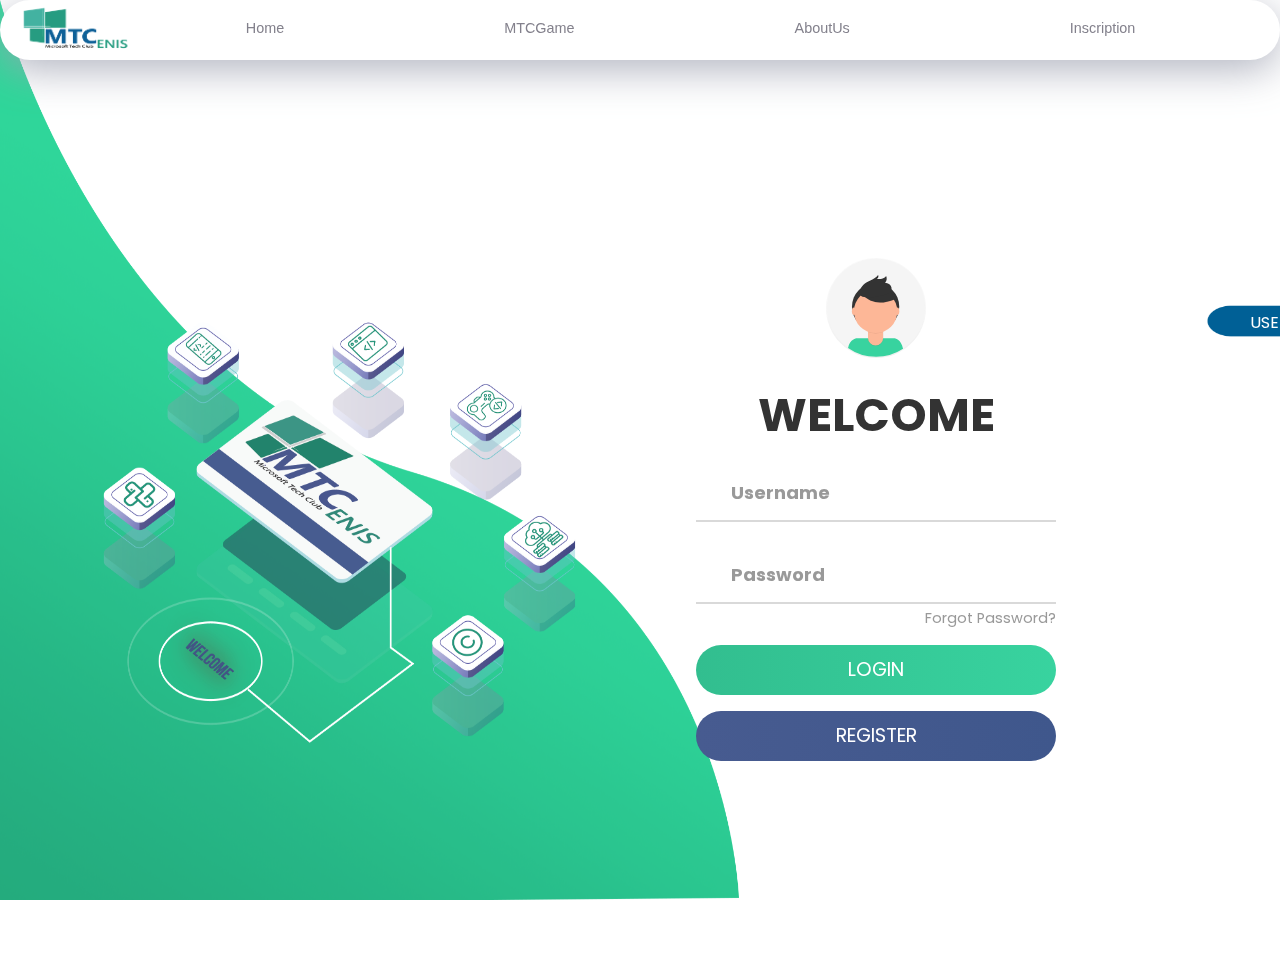
<file: index.html>
<!DOCTYPE html>
<html>
<head>
	<title>Microsoft Tech Club ENIS</title>
	<link rel="stylesheet" type="text/css" href="css/style.css">
	<link href="https://fonts.googleapis.com/css?family=Poppins:600&display=swap" rel="stylesheet">
	<meta name="viewport" content="width=device-width, initial-scale=1">
</head>
<body>
	<nav class="nav">
		<img src="img/MTC_Plan de travail 1.png" width="130px" height="60px">
        	<a href="Home.html" class="nav-item" active-color="orange">Home</a>
        	<a href="Game.html" class="nav-item" active-color="green">MTCGame</a>
        	<a href="AboutUs.html" class="nav-item" active-color="blue">AboutUs</a>
        	<a href="index2.html" class="nav-item" active-color="red">Inscription</a>
        	<a href="index.html" class="nav-item is-active" active-color="rebeccapurple">Login</a>
        	<span class="nav-indicator"></span>
	</nav>
	<img class="wave" src="img/wave.png">
	<div class="container">
		<div class="img">
			<img src="img/MTC1_Plan de travail 1.png" width="230px" height="460px">
		</div>
		<div class="login-content">
			<form action="index.html">
				<img src="img/avatar.svg">
				<h2 class="title">Welcome</h2>
           		<div class="input-div one">
           		   <div class="i">
           		   		<i class="fas fa-user"></i>
           		   </div>
           		   <div class="div">
           		   		<h5>Username</h5>
           		   		<input type="text" class="input">
           		   </div>
           		</div>
           		<div class="input-div pass">
           		   <div class="i"> 
           		    	<i class="fas fa-lock"></i>
           		   </div>
           		   <div class="div">
           		    	<h5>Password</h5>
           		    	<input type="password" class="input">
            	   </div>
            	</div>
            	<a href="#">Forgot Password?</a>
				<input type="submit" class="btn" value="Login">
				<input type="submit" class="btn1" value="Register">
			</form>
			<img class="robot" src="img/ROBOT-01.png" width="250px"  height="150px" >	
			<p= class="text">HI USER</p>
		</div>
		
	</div>
	
    <script type="text/javascript" src="js/main.js"></script>
</body>
</html>
</file>
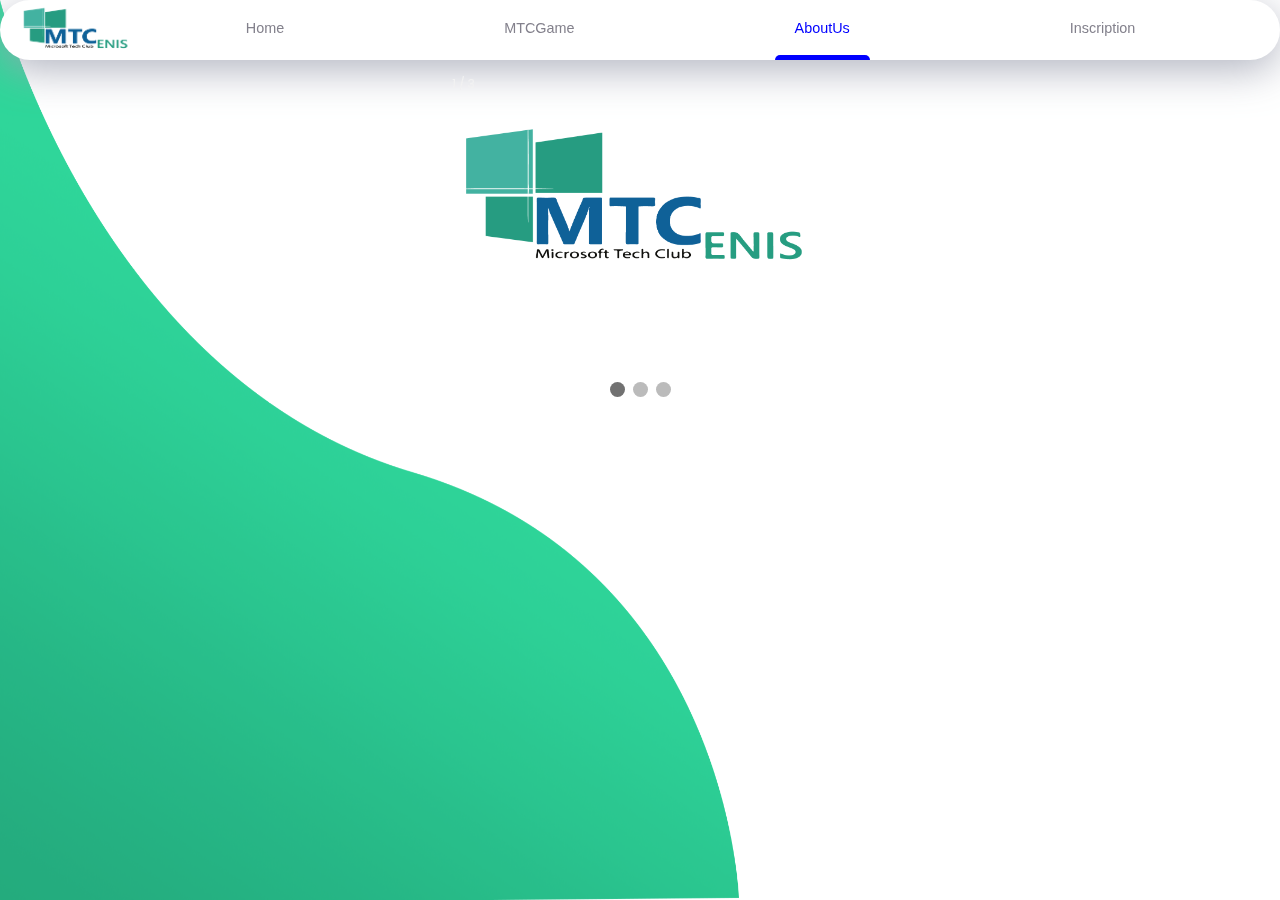
<file: AboutUs.html>
<!DOCTYPE html>
<html>
<head>
	<title>Microsoft Tech Club ENIS</title>
	<link rel="stylesheet" type="text/css" href="css/style.css">
	<link rel="stylesheet" type="text/css" href="css/styleslideshow.css">
	<link href="https://fonts.googleapis.com/css?family=Poppins:600&display=swap" rel="stylesheet">
	<meta name="viewport" content="width=device-width, initial-scale=1">
	<link href="https://fonts.googleapis.com/css?family=Hind+Siliguri" rel="stylesheet">
</head>
<body >
	
	<nav class="nav">
		<img src="img/MTC_Plan de travail 1.png" width="130px" height="60px">
        	<a href="Home.html" class="nav-item" active-color="orange">Home</a>
        	<a href="Game.html" class="nav-item" active-color="green">MTCGame</a>
        	<a href="AboutUs.html" class="nav-item is-active" active-color="blue">AboutUs</a>
        	<a href="index2.html" class="nav-item" active-color="red">Inscription</a>
        	<a href="index.html" class="nav-item" active-color="rebeccapurple">Login</a>
        	<span class="nav-indicator"></span>
	</nav>
	<img class="wave" src="img/wave.png">

	
	<div class="slideshow-container">

  
  		<div class="mySlides fade">
    			<div class="numbertext">1 / 3</div>
    			<img src="img/MTC.png" style="width:100%">
    			<div class="text">Kais Tayari</div>
 		 </div>

  		<div class="mySlides fade">
   			<div class="numbertext">2 / 3</div>
    			<img src="img/Firas.jpg" style="width:100%">
    			<div class="text">Firas Fendri</div>
  		</div>

  		<div class="mySlides fade">
    			<div class="numbertext">3 / 3</div>
    			<img src="img/Kais.jpg" style="width:100%">
    			<div class="text">Farouk Boussarsar</div>
  		</div>


  		<a class="prev" onclick="plusSlides(-1)">&#10094;</a>
  		<a class="next" onclick="plusSlides(1)">&#10095;</a>
		</div>
		<br>


		<div style="text-align:center">
  			<span class="dot" onclick="currentSlide(1)"></span>
  			<span class="dot" onclick="currentSlide(2)"></span>
  			<span class="dot" onclick="currentSlide(3)"></span>
		</div>
	
	<script type="text/javascript" src="js/slideshow.js"></script>
	<script type="text/javascript" src="js/main.js"></script>
</body>
</html>
</file>
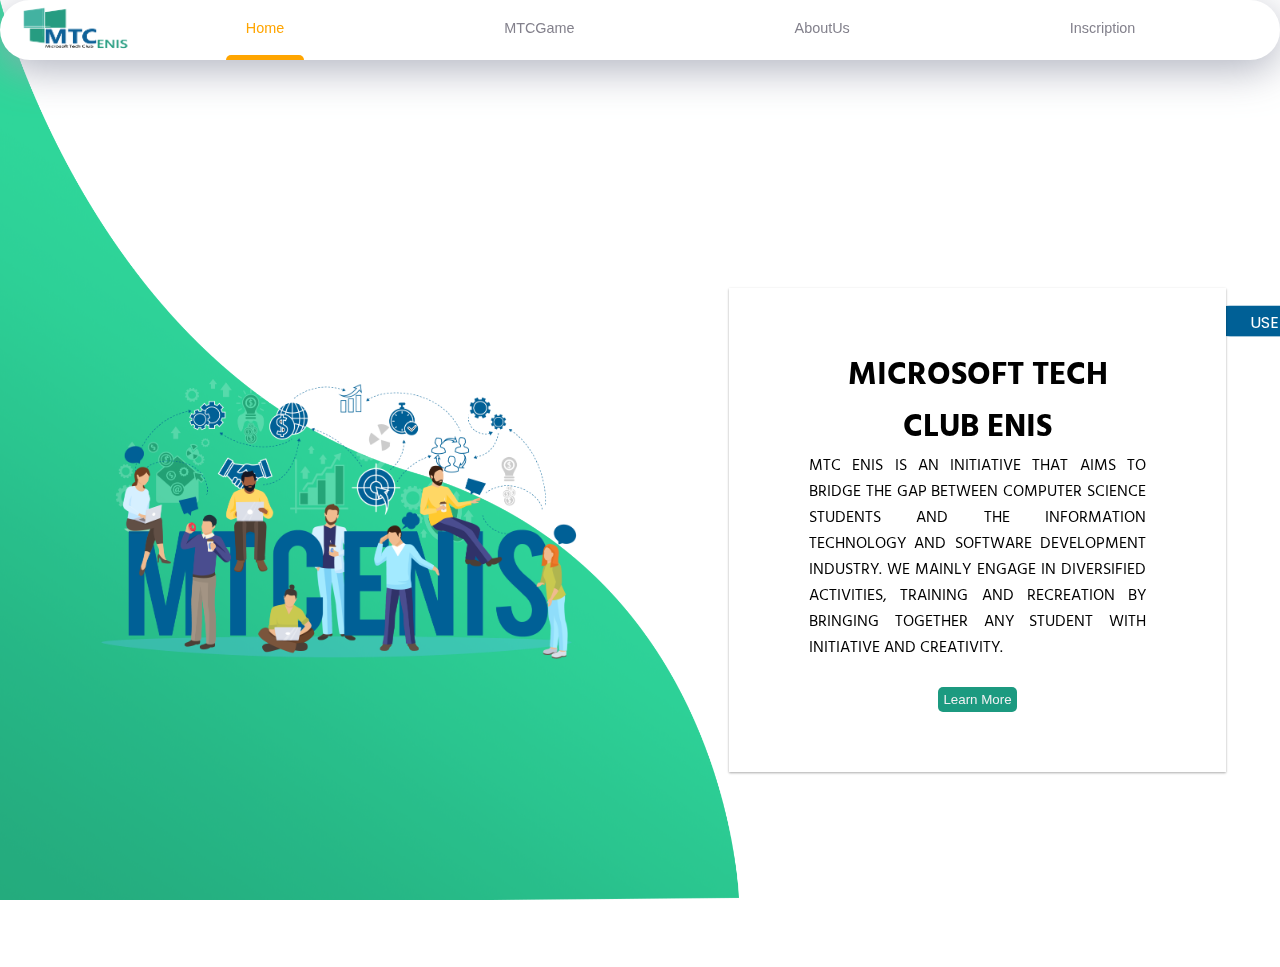
<file: Home.html>
<!DOCTYPE html>
<html>
<head>
	<title>Microsoft Tech Club ENIS</title>
	<link rel="stylesheet" type="text/css" href="css/style.css">
	<link href="https://fonts.googleapis.com/css?family=Poppins:600&display=swap" rel="stylesheet">
	<meta name="viewport" content="width=device-width, initial-scale=1">
	<link href="https://fonts.googleapis.com/css?family=Hind+Siliguri" rel="stylesheet">
</head>
<body >
	
	<nav class="nav">
		<img src="img/MTC_Plan de travail 1.png" width="130px" height="60px">
        <a href="Home.html" class="nav-item is-active" active-color="orange">Home</a>
        <a href="Game.html" class="nav-item" active-color="green">MTCGame</a>
        <a href="AboutUs.html" class="nav-item" active-color="blue">AboutUs</a>
        <a href="index2.html" class="nav-item" active-color="red">Inscription</a>
        <a href="index.html" class="nav-item" active-color="rebeccapurple">Login</a>
        <span class="nav-indicator"></span>
    </nav>
	<img class="wave" src="img/wave.png">
	<div class="container">
		<div class="img">
			<img src="img/bg-01.png" width="230px" height="300px" >
		</div>
		<div class="login-content">
			<div class="box">
				<h1>MICROSOFT TECH CLUB ENIS</h1>
				<p>MTC ENIS IS AN INITIATIVE THAT AIMS TO BRIDGE THE GAP BETWEEN COMPUTER SCIENCE STUDENTS AND THE INFORMATION TECHNOLOGY AND SOFTWARE DEVELOPMENT INDUSTRY.
					WE MAINLY ENGAGE IN DIVERSIFIED ACTIVITIES, TRAINING AND RECREATION BY BRINGING TOGETHER ANY STUDENT WITH INITIATIVE AND CREATIVITY.</p>
				<br><button>Learn More</button>
			  </div>
			<img class="robot" src="img/ROBOT-01.png" width="250px"  height="150px" >	
			<p= class="text">HI USER</p>
		</div>
		
	</div>
	
    <script type="text/javascript" src="js/main.js"></script>
</body>
</html>
</file>
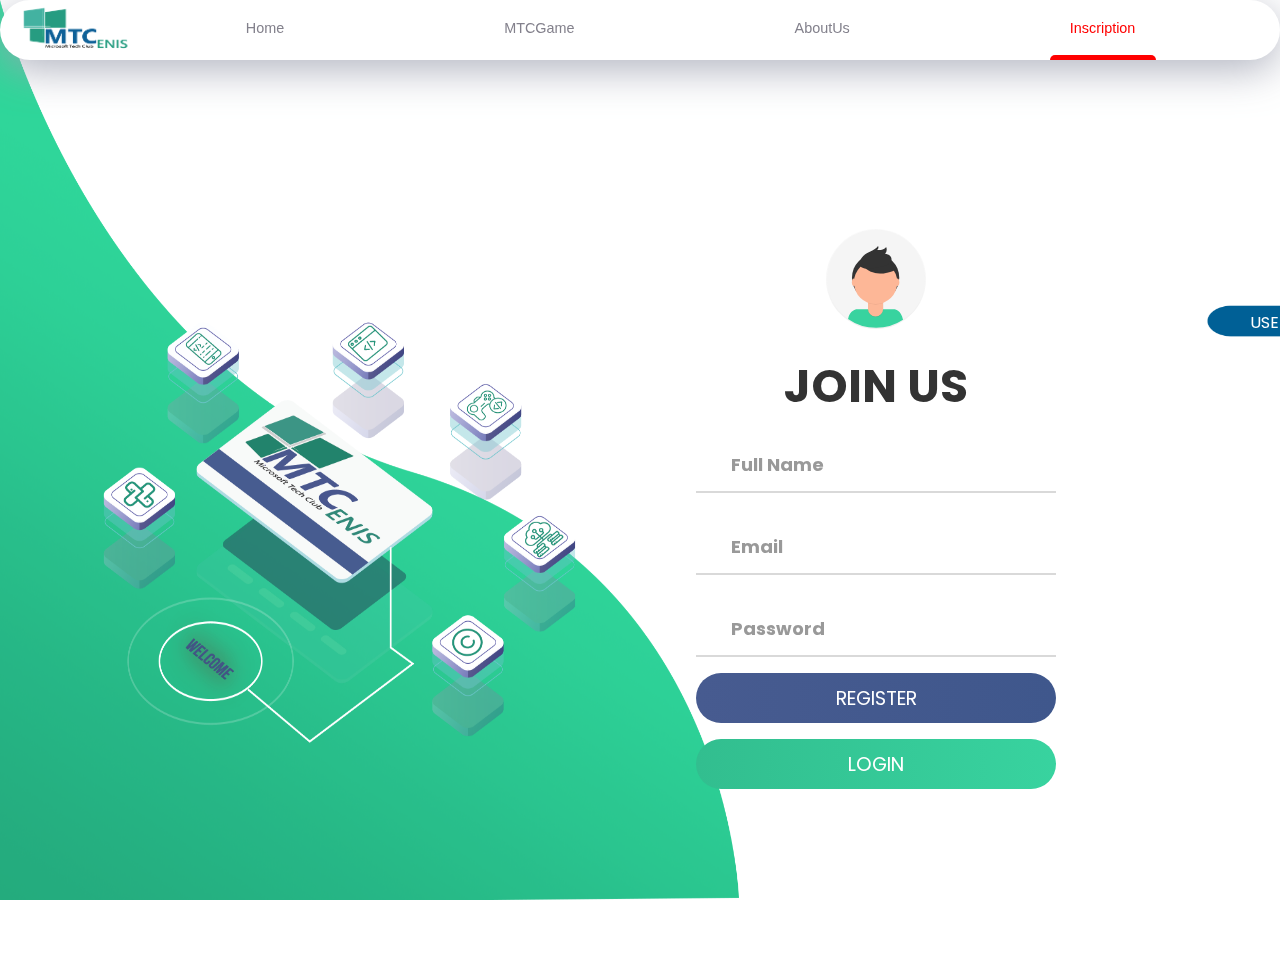
<file: index2.html>
<!DOCTYPE html>
<html>
<head>
	<title>Microsoft Tech Club ENIS</title>
	<link rel="stylesheet" type="text/css" href="css/style.css">
	<link href="https://fonts.googleapis.com/css?family=Poppins:600&display=swap" rel="stylesheet">
	<meta name="viewport" content="width=device-width, initial-scale=1">
</head>
<body>
    <nav class="nav">
		<img src="img/MTC_Plan de travail 1.png" width="130px" height="60px">
        <a href="Home.html" class="nav-item" active-color="orange">Home</a>
        <a href="Game.html" class="nav-item" active-color="green">MTCGame</a>
        <a href="AboutUs.html" class="nav-item" active-color="blue">AboutUs</a>
        <a href="index2.html" class="nav-item is-active" active-color="red">Inscription</a>
        <a href="index.html" class="nav-item" active-color="rebeccapurple">Login</a>
        <span class="nav-indicator"></span>
    </nav>
	<img class="wave" src="img/wave.png">
	<div class="container">
		<div class="img">
			<img src="img/MTC1_Plan de travail 1.png" width="230px" height="460px">
		</div>
		<div class="login-content">
			<form action="index.html">
				<img src="img/avatar.svg">
				<h2 class="title">JOIN US</h2>
           		<div class="input-div one">
           		   <div class="i">
           		   		<i class="fas fa-user"></i>
           		   </div>
           		   <div class="div">
           		   		<h5>Full Name</h5>
           		   		<input type="text" class="input">
           		   </div>
                   </div>
                   <div class="input-div two">
                    <div class="i">
                            <i class="fas fa-user"></i>
                    </div>
                    <div class="div">
                            <h5>Email</h5>
                            <input type="email" class="input">
                    </div>
                 </div>   
           		<div class="input-div pass">
           		   <div class="i"> 
           		    	<i class="fas fa-lock"></i>
           		   </div>
           		   <div class="div">
           		    	<h5>Password</h5>
           		    	<input type="password" class="input">
            	   </div>
            	</div>
                
                <input type="submit" class="btn1" value="Register">
				<input type="submit" class="btn" value="Login">
				
			</form>
			<img class="robot" src="img/ROBOT-01.png" width="250px"  height="150px" >	
			<p= class="text">HI USER</p>
        </div>
    </div>
    <script type="text/javascript" src="js/main.js"></script>
</body>
</html>
</file>
<file: css/style.css>
*{
	padding: 0;
	margin: 0;
	box-sizing: border-box;
}

body{
    font-family: 'Poppins', sans-serif;
    overflow: hidden;
}


.wave{
	position: fixed;
	bottom: 0;
	left: 0;
	height: 100%;
	z-index: -1;
}

.robot{
	position: fixed;
	bottom: 500px;
	left: 1200px;
	height: 100%;
	
	z-index: -1;
}
.text{
	position: fixed;
	bottom: 565px;
	left: 1250px;
	color:white ;
	
	
	
	
}

.container{
    width: 100vw;
    height: 100vh;
    display: grid;
    grid-template-columns: repeat(2, 1fr);
    grid-gap :7rem;
    padding: 0 2rem;
}

.img{
	display: flex;
	justify-content: flex-end;
	align-items: center;

}

.login-content{
	display: flex;
	justify-content: flex-start;
	align-items: center;
	text-align: center;
}

.img img{
	width: 500px;
}

form{
	width: 360px;
}

.login-content img{
    height: 100px;
}

.login-content h2{
	margin: 15px 0;
	color: #333;
	text-transform: uppercase;
	font-size: 2.9rem;
}

.login-content .input-div{
	position: relative;
    display: grid;
    grid-template-columns: 7% 93%;
    margin: 25px 0;
    padding: 5px 0;
    border-bottom: 2px solid #d9d9d9;
}

.login-content .input-div.one{
	margin-top: 0;
}
.login-content .input-div.two{
	margin-top: 10px;
}

.i{
	color: #d9d9d9;
	display: flex;
	justify-content: center;
	align-items: center;
}

.i i{
	transition: .3s;
}

.input-div > div{
    position: relative;
	height: 45px;
}

.input-div > div > h5{
	position: absolute;
	left: 10px;
	top: 50%;
	transform: translateY(-50%);
	color: #999;
	font-size: 18px;
	transition: .3s;
}

.input-div:before, .input-div:after{
	content: '';
	position: absolute;
	bottom: -2px;
	width: 0%;
	height: 2px;
	background-color: #38d39f;
	transition: .4s;
}

.input-div:before{
	right: 50%;
}

.input-div:after{
	left: 50%;
}

.input-div.focus:before, .input-div.focus:after{
	width: 50%;
}

.input-div.focus > div > h5{
	top: -5px;
	font-size: 15px;
}

.input-div.focus > .i > i{
	color: #38d39f;
}

.input-div > div > input{
	position: absolute;
	left: 0;
	top: 0;
	width: 100%;
	height: 100%;
	border: none;
	outline: none;
	background: none;
	padding: 0.5rem 0.7rem;
	font-size: 1.2rem;
	color: #555;
	font-family: 'poppins', sans-serif;
}

.input-div.pass{
	margin-bottom: 4px;
}

a{
	display: block;
	text-align: right;
	text-decoration: none;
	color: #999;
	font-size: 0.9rem;
	transition: .3s;
}

a:hover{
	color: #38d39f;
}

.btn{
	display: block;
	width: 100%;
	height: 50px;
	border-radius: 25px;
	outline: none;
	border: none;
	background-image: linear-gradient(to right, #32be8f, #38d39f, #32be8f);
	background-size: 200%;
	font-size: 1.2rem;
	color: #fff;
	font-family: 'Poppins', sans-serif;
	text-transform: uppercase;
	margin: 1rem 0;
	cursor: pointer;
	transition: .5s;
}
.btn:hover{
	background-position: right;
}
.btn1{
	display: block;
	width: 100%;
	height: 50px;
	border-radius: 25px;
	outline: none;
	border: none;
	background-image: linear-gradient(to right, #475B90, #3F578C, #375089);
	background-size: 200%;
	font-size: 1.2rem;
	color: #fff;
	font-family: 'Poppins', sans-serif;
	text-transform: uppercase;
	margin: 1rem 0;
	cursor: pointer;
	transition: .5s;
}


@media screen and (max-width: 1050px){
	.container{
		grid-gap: 5rem;
	}
}

@media screen and (max-width: 1000px){
	form{
		width: 290px;
	}

	.login-content h2{
        font-size: 2.4rem;
        margin: 8px 0;
	}

	.img img{
		width: 400px;
	}
}

@media screen and (max-width: 900px){
	.container{
		grid-template-columns: 1fr;
	}

	.img{
		display: none;
	}

	.wave{
		display: none;
	}

	.login-content{
		justify-content: center;
	}
}
@import url('https://fonts.googleapis.com/css?family=DM+Sans:500,700&display=swap');

* {
  box-sizing: border-box;
}
.nav {
  display: inline-flex;
  position: relative;
  overflow: hidden;
  max-width: 100%;
  background-color: #fff;
  padding: 0 20px;
  border-radius: 40px;
  box-shadow: 0 10px 40px rgba(159, 162, 177, .8);
  width: 1600px;
}

.nav-item {
  color: #83818c;
  padding: 20px;
  text-decoration: none;
  transition: .3s;
  margin: 0 90px;
  z-index: 1;
  font-family: 'DM Sans', sans-serif;
  font-weight: 500;
  position: relative;
  
  
}

.nav-item:not(.is-active):hover:before {
  opacity: 1;
  bottom: 0;
}


.nav-item:not(.is-active):hover { color: #333; }

.nav-indicator {
  position: absolute;
  left: 0;
  bottom: 0;
  height: 4px;
  transition: .4s;
  height: 5px;
  z-index: 1;
  border-radius: 8px 8px 0 0;
}

@media (max-width: 580px) {
  .nav { overflow: auto; }
}

.box {
	font-family: 'Hind Siliguri', sans-serif;
	background: white;
	margin: auto;
	margin-top: 40%;
	max-width: 90%;
	margin-left: 6%;
	padding: 60px 80px;
	box-shadow: 0 1px 3px rgba(0,0,0,0.12), 0 1px 2px rgba(0,0,0,0.24);
	transition: all 0.3s cubic-bezier(.25,.8,.25,1);
  }
  
  .box:hover {
	border-top-left-radius: 10px;
	border-bottom-left-radius: 10px;
	animation-name: example;
	animation-duration: 0.25s;
	border-left: 8px solid #1C9A80;
	box-shadow: 0 14px 28px rgba(0,0,0,0.25), 0 10px 10px rgba(0,0,0,0.22);
  }
  
  button {
	border:none;
	background:  #1C9A80;
	color: #f0f0f2;
	border-radius: 5px;
	padding: 5px;
  }
  
  button:hover {
	border-right: 2px solid black;
  }
  
  h1 {
	text-transform: uppercase;
  }
  
  p {
	text-align: justify;
	
  }
  
  @keyframes example {
	  0%   {border-left: 2px solid #ffffff;}
	  25%  {border-left: 3px solid #ffe6e6;}
	  50%  {border-left: 4px solid  #1C9A80;}
	  100% {border-left: 5px solid  #1C9A80;}
  }
</file>
<file: css/styleslideshow.css>
* {box-sizing:border-box}

/* Slideshow container */
.slideshow-container {
  max-width: 1000px;
  position: relative;
  margin: auto;
}

/* Hide the images by default */
.mySlides {
  display: none;
  margin-left: auto;
  margin-right: auto;
  width: 40%;
}

/* Next & previous buttons */
.prev, .next {
  cursor: pointer;
  position: absolute;
  top: 50%;
  width: auto;
  margin-top: -22px;
  padding: 16px;
  color: white;
  font-weight: bold;
  font-size: 18px;
  transition: 0.6s ease;
  border-radius: 0 3px 3px 0;
  user-select: none;
}

/* Position the "next button" to the right */
.next {
  right: 0;
  border-radius: 3px 0 0 3px;
}

/* On hover, add a black background color with a little bit see-through */
.prev:hover, .next:hover {
  background-color: rgba(0,0,0,0.8);
}

/* Caption text */
.text {
  color: #f2f2f2;
  font-size: 15px;
  padding: 8px 12px;
  position: absolute;
  bottom: 8px;
  width: 100%;
  text-align: center;
}

/* Number text (1/3 etc) */
.numbertext {
  color: #f2f2f2;
  font-size: 12px;
  padding: 8px 12px;
  position: absolute;
  top: 0;
}

/* The dots/bullets/indicators */
.dot {
  cursor: pointer;
  height: 15px;
  width: 15px;
  margin: 0 2px;
  background-color: #bbb;
  border-radius: 50%;
  display: inline-block;
  transition: background-color 0.6s ease;
}

.active, .dot:hover {
  background-color: #717171;
}

/* Fading animation */
.fade {
  -webkit-animation-name: fade;
  -webkit-animation-duration: 1.5s;
  animation-name: fade;
  animation-duration: 1.5s;
}

@-webkit-keyframes fade {
  from {opacity: .4}
  to {opacity: 1}
}

@keyframes fade {
  from {opacity: .4}
  to {opacity: 1}
}
</file>
